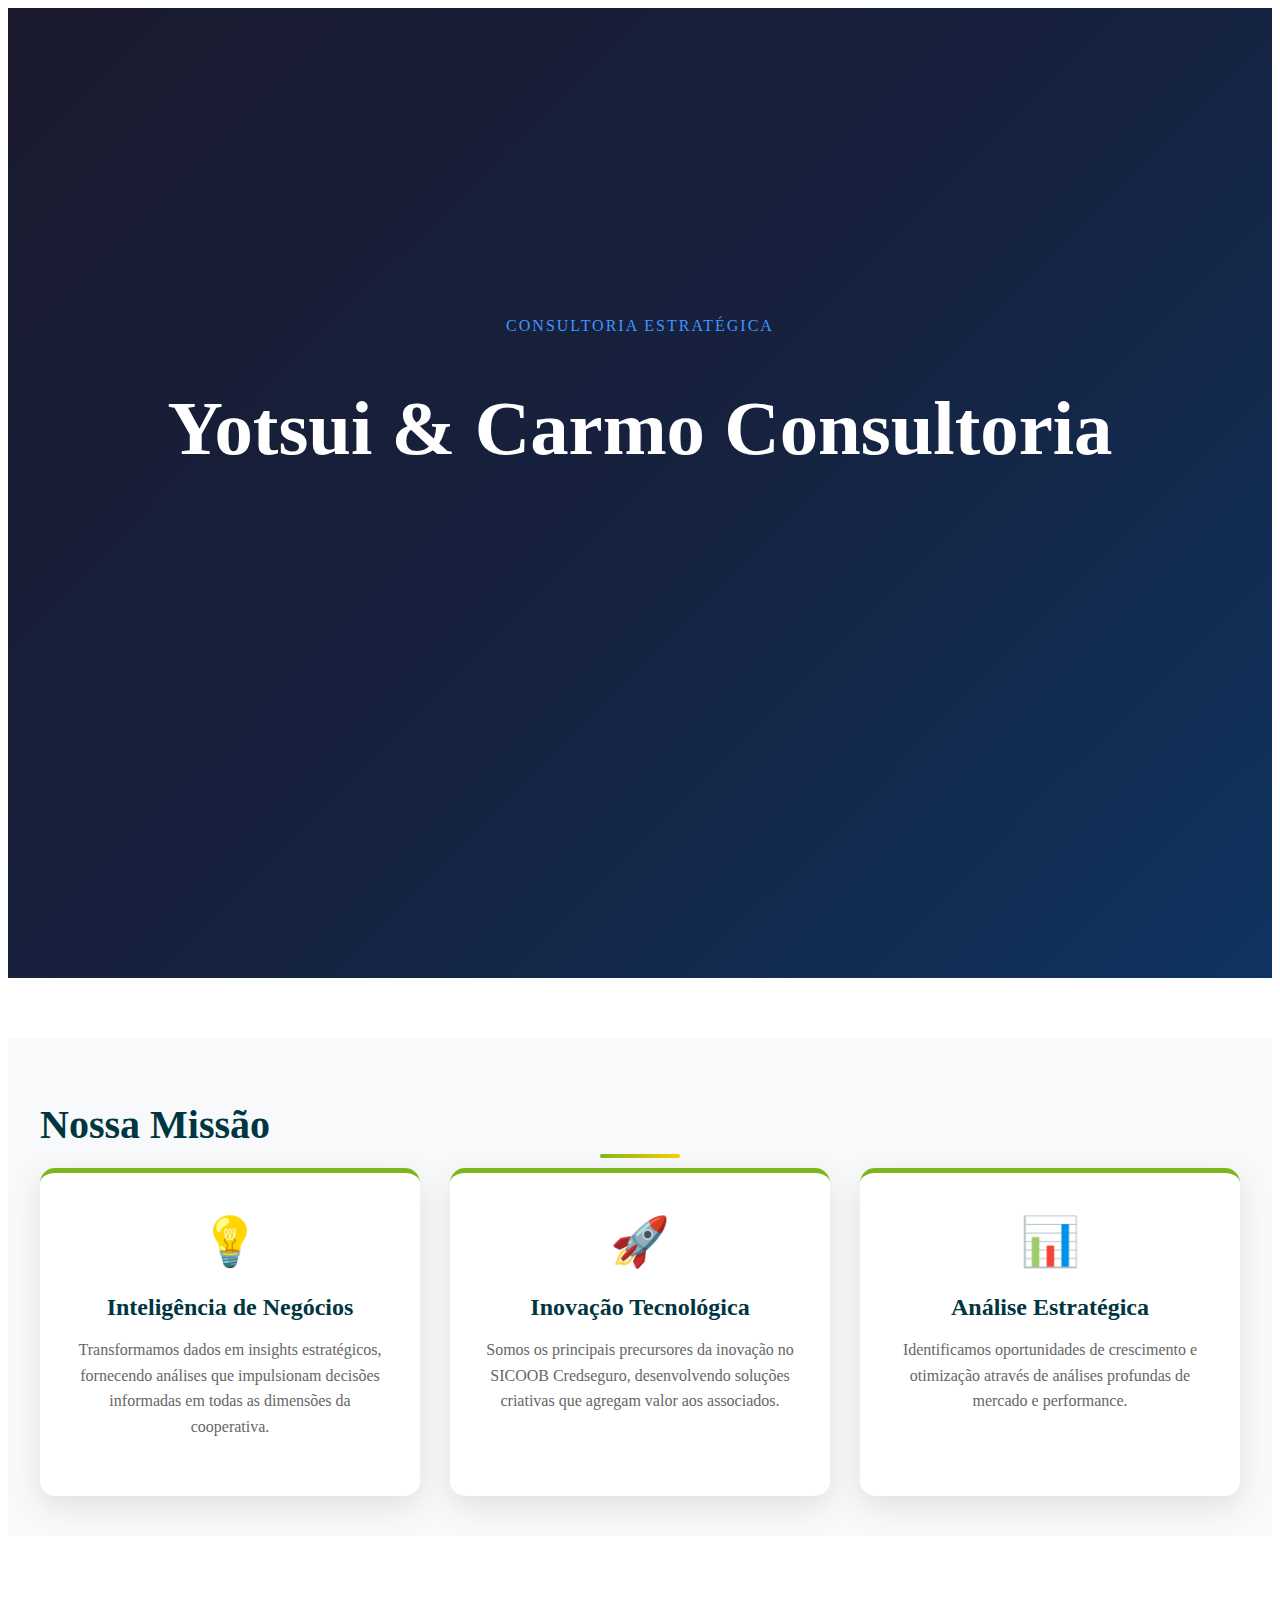
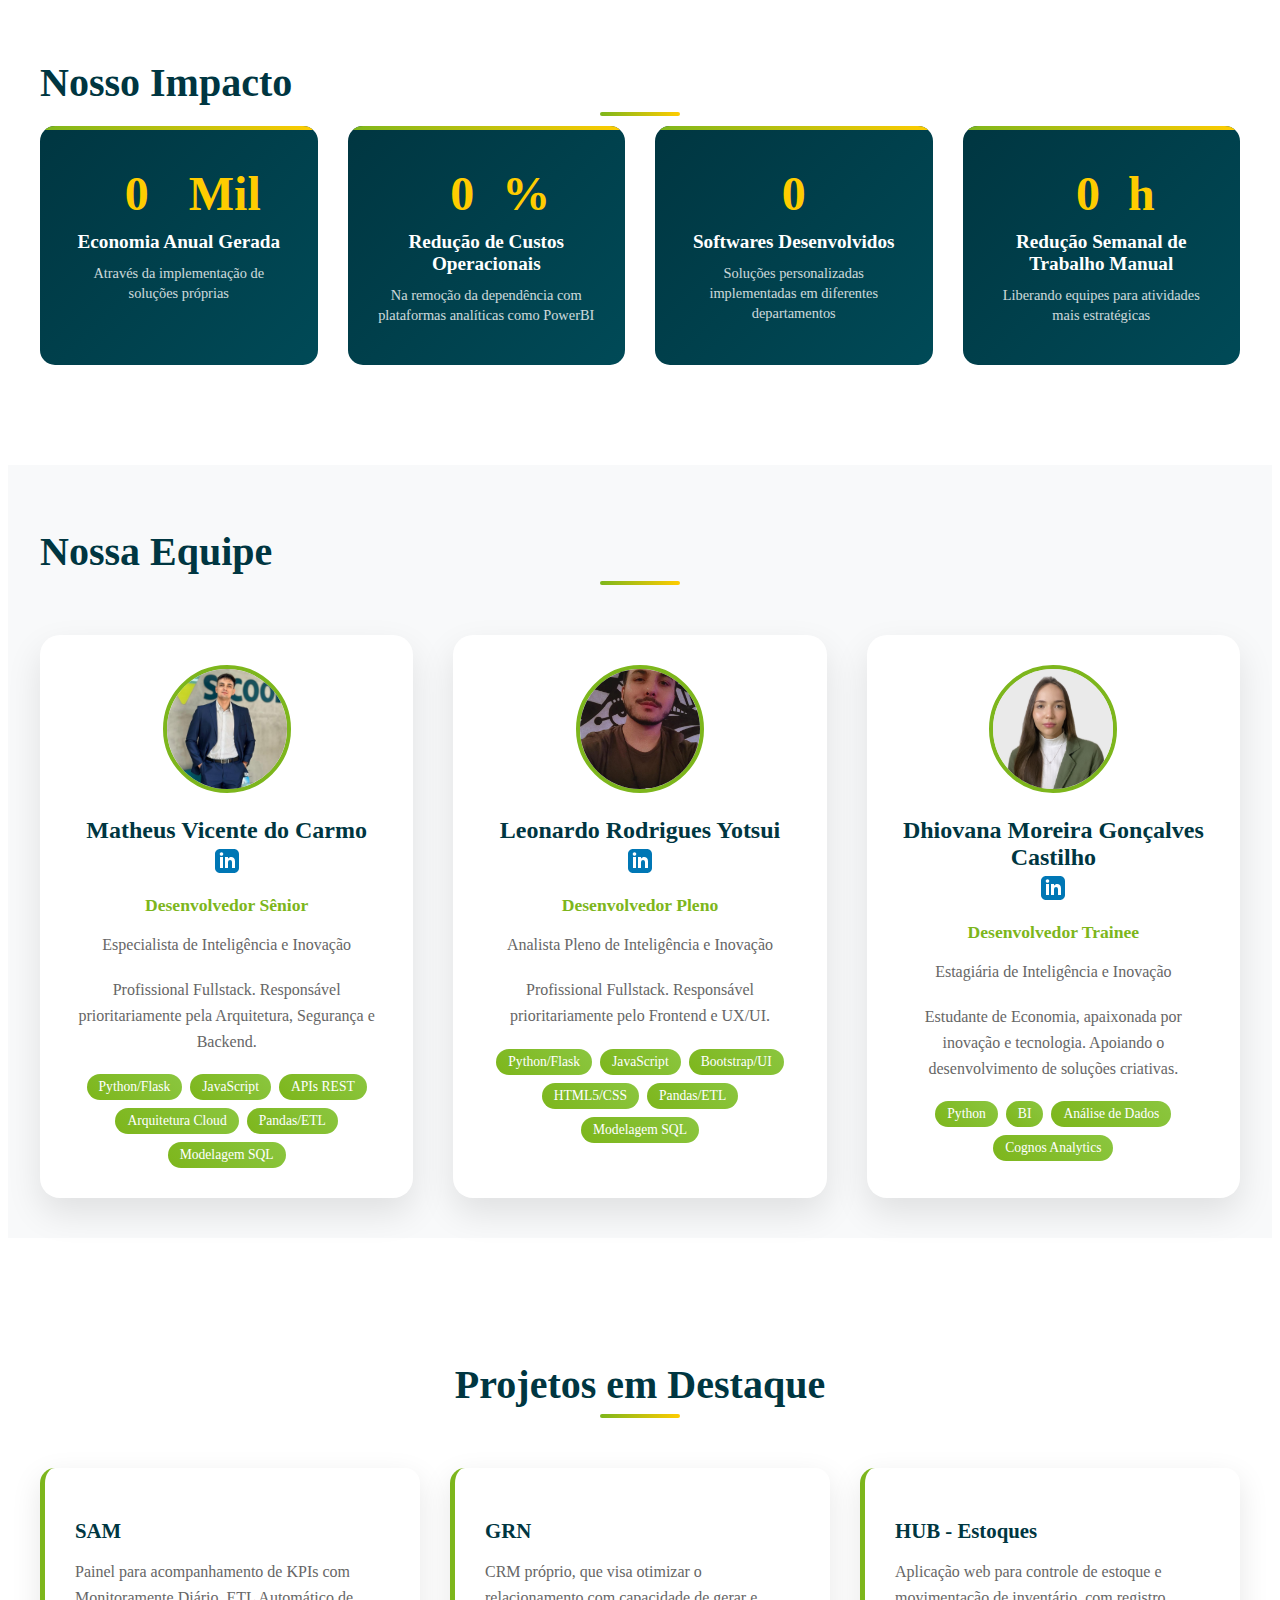
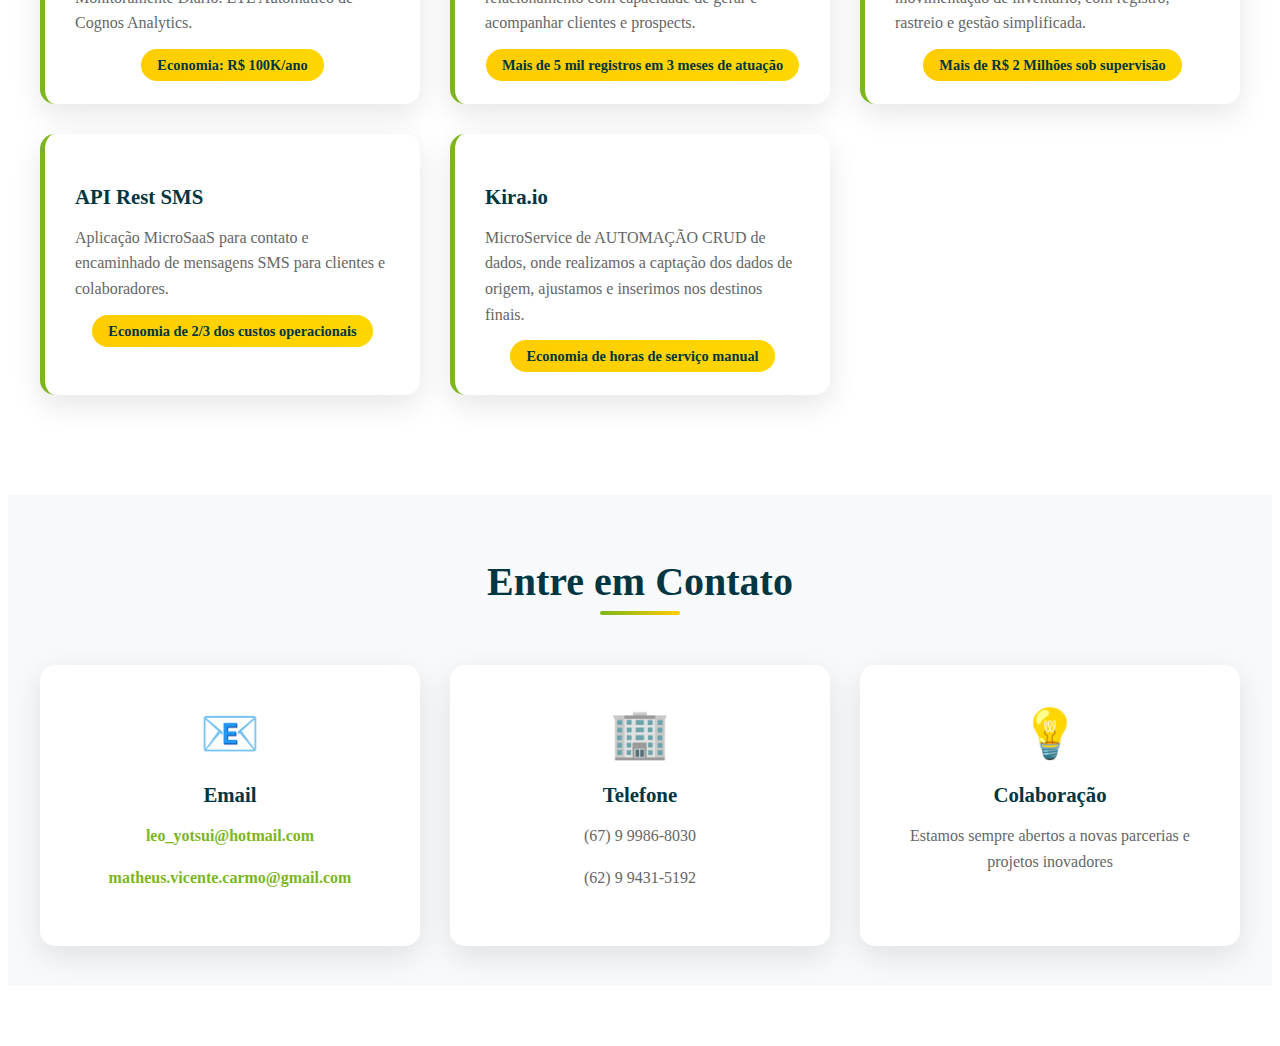
<file: index.html>
<!DOCTYPE html>
<html lang="pt-BR">
<head>
    <meta charset="UTF-8">
    <meta name="viewport" content="width=device-width, initial-scale=1.0">
    <title>Yotsui & Carmo Consultoria</title>
    <link rel="stylesheet" href="styles.css">
    <link rel="stylesheet" href="https://cdnjs.cloudflare.com/ajax/libs/font-awesome/6.4.0/css/all.min.css">
</head>
<body>
    <section class="hero">
        <div class="hero-content">
            <div class="company-logo">Consultoria Estratégica</div>
            <h1 class="hero-title">Yotsui & Carmo Consultoria</h1>
            <p class="hero-subtitle">Transformamos complexidade em clareza. Desenvolvemos soluções tecnológicas robustas que geram resultados mensuráveis para empresas que buscam excelência operacional.</p>   
        </div>
    </section>

    <section id="missao">
        <div class="container">
            <h2>Nossa Missão</h2>
            <div class="mission-grid">
                <div class="mission-card">
                    <div class="icon">💡</div>
                    <h3>Inteligência de Negócios</h3>
                    <p>Transformamos dados em insights estratégicos, fornecendo análises que impulsionam decisões informadas em todas as dimensões da cooperativa.</p>
                </div>
                <div class="mission-card">
                    <div class="icon">🚀</div>
                    <h3>Inovação Tecnológica</h3>
                    <p>Somos os principais precursores da inovação no SICOOB Credseguro, desenvolvendo soluções criativas que agregam valor aos associados.</p>
                </div>
                <div class="mission-card">
                    <div class="icon">📊</div>
                    <h3>Análise Estratégica</h3>
                    <p>Identificamos oportunidades de crescimento e otimização através de análises profundas de mercado e performance.</p>
                </div>
            </div>
        </div>
    </section>

    <section id="impacto">
        <div class="container">
            <h2>Nosso Impacto</h2>
            <div class="impact-stats">
                <div class="stat-card">
                    <div class="stat-number"><span class="count-animator">0</span> Mil</div>
                    <div class="stat-label">Economia Anual Gerada</div>
                    <div class="stat-description">Através da implementação de soluções próprias</div>
                </div>
                <div class="stat-card">
                    <div class="stat-number"><span class="count-animator">0</span>%</div>
                    <div class="stat-label">Redução de Custos Operacionais</div>
                    <div class="stat-description">Na remoção da dependência com plataformas analíticas como PowerBI</div>
                </div>
                <div class="stat-card">
                    <div class="stat-number"><span class="count-animator">0</span></div>
                    <div class="stat-label">Softwares Desenvolvidos</div>
                    <div class="stat-description">Soluções personalizadas implementadas em diferentes departamentos</div>
                </div>
                <div class="stat-card">
                    <div class="stat-number"><span class="count-animator">0</span>h</div>
                    <div class="stat-label">Redução Semanal de Trabalho Manual</div>
                    <div class="stat-description">Liberando equipes para atividades mais estratégicas</div>
                </div>
            </div>
        </div>
    </section>

    <section id="equipe">
        <div class="container">
            <h2>Nossa Equipe</h2>
            <div class="team-grid">
                <div class="team-member">
                    <div class="member-photo">
                        <img src="team/developer1.jpg" alt="Especialista Controladoria" onerror="this.src='[data-uri]'">
                    </div>
                    <div class="member-info">
                        <h3>Matheus Vicente do Carmo</h3>
                        <div class="social-links">
                            <a href="https://www.linkedin.com/in/matheusvdc/" 
                                target="_blank" 
                                aria-label="LinkedIn de Leonardo Rodrigues Yotsui">
                                <svg width="24" height="24" fill="#0077B5" viewBox="0 0 24 24">
                                    <path d="M19 0h-14c-2.761 0-5 2.239-5 5v14c0 2.761 2.239 5 5 5h14c2.762 0 5-2.239 5-5v-14c0-2.761-2.238-5-5-5zm-11 19h-3v-11h3v11zm-1.5-12.268c-.966 0-1.75-.79-1.75-1.764s.784-1.764 1.75-1.764 1.75.79 1.75 1.764-.783 1.764-1.75 1.764zm13.5 12.268h-3v-5.604c0-3.368-4-3.113-4 0v5.604h-3v-11h3v1.765c1.396-2.586 7-2.777 7 2.476v6.759z"/>
                                </svg>
                            </a>
                        </div>
                        <p class="role">Desenvolvedor Sênior</p>
                        <p class="description">Especialista de Inteligência e Inovação</p>
                        <p class="description">Profissional Fullstack. Responsável prioritariamente pela Arquitetura, Segurança e Backend.</p>
                        <div class="skills">
                            <span class="skill">Python/Flask</span>
                            <span class="skill">JavaScript</span>
                            <span class="skill">APIs REST</span>
                            <span class="skill">Arquitetura Cloud</span>
                            <span class="skill">Pandas/ETL</span>
                            <span class="skill">Modelagem SQL</span>
                        </div>
                    </div>
                </div>
                
                <div class="team-member">
                    <div class="member-photo">
                        <img src="team/developer2.jpeg" alt="Desenvolvedor" onerror="this.src='[data-uri]'">
                    </div>
                    <div class="member-info">
                        <h3>Leonardo Rodrigues Yotsui</h3>
                        <div class="social-links">
                            <a href="https://www.linkedin.com/in/leonardo-yotsui/" 
                                target="_blank" 
                                aria-label="LinkedIn de Leonardo Rodrigues Yotsui">
                                <svg width="24" height="24" fill="#0077B5" viewBox="0 0 24 24">
                                    <path d="M19 0h-14c-2.761 0-5 2.239-5 5v14c0 2.761 2.239 5 5 5h14c2.762 0 5-2.239 5-5v-14c0-2.761-2.238-5-5-5zm-11 19h-3v-11h3v11zm-1.5-12.268c-.966 0-1.75-.79-1.75-1.764s.784-1.764 1.75-1.764 1.75.79 1.75 1.764-.783 1.764-1.75 1.764zm13.5 12.268h-3v-5.604c0-3.368-4-3.113-4 0v5.604h-3v-11h3v1.765c1.396-2.586 7-2.777 7 2.476v6.759z"/>
                                </svg>
                            </a>
                        </div>
                        <p class="role">Desenvolvedor Pleno</p>
                        <p class="description">Analista Pleno de Inteligência e Inovação</p>
                        <p class="description">Profissional Fullstack. Responsável prioritariamente pelo Frontend e UX/UI.</p>
                        <div class="skills">
                            <span class="skill">Python/Flask</span>
                            <span class="skill">JavaScript</span>
                            <span class="skill">Bootstrap/UI</span>
                            <span class="skill">HTML5/CSS</span>
                            <span class="skill">Pandas/ETL</span>
                            <span class="skill">Modelagem SQL</span>
                        </div>


                    </div>
                </div>
                
                <div class="team-member">
                    <div class="member-photo">
                        <img src="team/trainee.jpeg" alt="Especialista Controladoria" onerror="this.src='[data-uri]'">
                    </div>
                    <div class="member-info">
                        <h3>Dhiovana Moreira Gonçalves Castilho</h3>
                        <div class="social-links">
                            <a href="https://www.linkedin.com/in/dhiovana-castilho-808b52359/" 
                                target="_blank" 
                                aria-label="LinkedIn de Leonardo Rodrigues Yotsui">
                                <svg width="24" height="24" fill="#0077B5" viewBox="0 0 24 24">
                                    <path d="M19 0h-14c-2.761 0-5 2.239-5 5v14c0 2.761 2.239 5 5 5h14c2.762 0 5-2.239 5-5v-14c0-2.761-2.238-5-5-5zm-11 19h-3v-11h3v11zm-1.5-12.268c-.966 0-1.75-.79-1.75-1.764s.784-1.764 1.75-1.764 1.75.79 1.75 1.764-.783 1.764-1.75 1.764zm13.5 12.268h-3v-5.604c0-3.368-4-3.113-4 0v5.604h-3v-11h3v1.765c1.396-2.586 7-2.777 7 2.476v6.759z"/>
                                </svg>
                            </a>
                        </div>
                        <p class="role">Desenvolvedor Trainee</p>
                        <p class="description">Estagiária de Inteligência e Inovação</p>
                        <p class="description">Estudante de Economia, apaixonada por inovação e tecnologia. Apoiando o desenvolvimento de soluções criativas.</p>
                        <div class="skills">
                            <span class="skill">Python</span>
                            <span class="skill">BI</span>
                            <span class="skill">Análise de Dados</span>
                            <span class="skill">Cognos Analytics</span>
                        </div>
                    </div>
                </div>
            </div>
        </div>
    </section>

    <section id="projetos-destaque">
        <div class="container">
            <div class="section-header">
                <h2>Projetos em Destaque</h2>
            </div>
            <div class="section-content">
                <div class="projects-grid">
                    <div class="project-card">
                        <h3>SAM</h3>
                        <p>Painel para acompanhamento de KPIs com Monitoramente Diário. ETL Automático de Cognos Analytics.</p>
                        <div class="project-impact">
                            <span class="impact-badge">Economia: R$ 100K/ano</span>
                        </div>
                    </div>
                    <div class="project-card">
                        <h3>GRN</h3>
                        <p>CRM próprio, que visa otimizar o relacionamento com capacidade de gerar e acompanhar clientes e prospects.</p>
                        <div class="project-impact">
                            <span class="impact-badge">Mais de 5 mil registros em 3 meses de atuação</span>
                        </div>
                    </div>
                    <div class="project-card">
                        <h3>HUB - Estoques</h3>
                        <p>Aplicação web para controle de estoque e movimentação de inventário, com registro, rastreio e gestão simplificada.</p>
                        <div class="project-impact">
                            <span class="impact-badge">Mais de R$ 2 Milhões sob supervisão</span>
                        </div>
                    </div>
                    <div class="project-card">
                        <h3> API Rest SMS</h3>
                        <p> Aplicação MicroSaaS para contato e encaminhado de mensagens SMS para clientes e colaboradores.</p>
                        <div class="project-impact">
                            <span class="impact-badge"> Economia de 2/3 dos custos operacionais</span>
                        </div>
                    </div>
                    <div class="project-card">
                        <h3> Kira.io </h3>
                        <p> MicroService de AUTOMAÇÃO CRUD de dados, onde realizamos a captação dos dados de origem, ajustamos e inserimos nos destinos finais.</p>
                        <div class="project-impact">
                            <span class="impact-badge"> Economia de horas de serviço manual </span>
                        </div>
                    </div>
                </div>
            </div>
        </div>
    </section>

    <section id="contato">
        <div class="container">
            <div class="section-header">
                <h2>Entre em Contato</h2>
            </div>
            <div class="section-content">
                <div class="contact-info">
                    <div class="contact-card">
                        <div class="contact-icon">📧</div>
                        <h3>Email</h3>
                        <p><a href="mailto:leo_yotsui@hotmail.com">leo_yotsui@hotmail.com</a></p>
                        <p><a href="mailto:matheus.vicente.carmo@gmail.com">matheus.vicente.carmo@gmail.com</a></p>
                    </div>
                    <div class="contact-card">
                        <div class="contact-icon">🏢</div>
                        <h3>Telefone</h3>
                        <p>(67) 9 9986-8030</p>
                        <p>(62) 9 9431-5192</p>
                    </div>
                    <div class="contact-card">
                        <div class="contact-icon">💡</div>
                        <h3>Colaboração</h3>
                        <p>Estamos sempre abertos a novas parcerias e projetos inovadores</p>
                    </div>
                </div>
            </div>
        </div>
    </section>

    <script>
        document.addEventListener('DOMContentLoaded', function() {
            // Values to count up to
            const impactValues = [500, 60, 5, 40];
            const impactElements = document.querySelectorAll('.count-animator');
            const statCards = document.querySelectorAll('.stat-card');
            
            // Add animation class when element comes into view
            const observer = new IntersectionObserver((entries) => {
                entries.forEach(entry => {
                    if (entry.isIntersecting) {
                        entry.target.classList.add('animated');
                    }
                });
            }, { threshold: 0.5 });
            
            // Observe each stat card
            statCards.forEach(card => {
                observer.observe(card);
            });
            
            // Function to animate counting
            function animateCount(element, targetValue, duration = 10000) {
                const startTime = performance.now();
                const startValue = 0;
                
                function updateCount(currentTime) {
                    const elapsedTime = currentTime - startTime;
                    const progress = Math.min(elapsedTime / duration, 1);
                    
                    // Ease out function for smoother animation
                    const easedProgress = 1 - Math.pow(1 - progress, 3);
                    
                    const currentValue = Math.floor(startValue + easedProgress * (targetValue - startValue));
                    
                    // Update the element
                    element.textContent = currentValue;
                    
                    if (progress < 1) {
                        requestAnimationFrame(updateCount);
                    }
                }
                
                requestAnimationFrame(updateCount);
            }
            
            // Animate each impact element when its card comes into view
            statCards.forEach((card, index) => {
                card.addEventListener('animationstart', () => {
                    animateCount(impactElements[index], impactValues[index]);
                });
            });
        });
    </script>
    <script>
        // Create data network visualization
        function createDataNodes() {
            const container = document.getElementById('dataNodes');
            const nodeCount = 15;
            
            for (let i = 0; i < nodeCount; i++) {
                // Create nodes
                const node = document.createElement('div');
                node.className = 'node';
                node.style.left = Math.random() * 100 + '%';
                node.style.top = Math.random() * 100 + '%';
                node.style.animationDelay = Math.random() * 3 + 's';
                container.appendChild(node);
                
                // Create connections
                if (i > 0 && Math.random() > 0.7) {
                    const connection = document.createElement('div');
                    connection.className = 'connection';
                    connection.style.left = Math.random() * 100 + '%';
                    connection.style.top = Math.random() * 100 + '%';
                    connection.style.width = Math.random() * 200 + 50 + 'px';
                    connection.style.transform = 'rotate(' + Math.random() * 360 + 'deg)';
                    connection.style.animationDelay = Math.random() * 4 + 's';
                    container.appendChild(connection);
                }
            }
        }

        // Initialize
        document.addEventListener('DOMContentLoaded', function() {
            createDataNodes();
        });

        // Smooth scroll for anchor links
        document.querySelectorAll('a[href^="#"]').forEach(anchor => {
            anchor.addEventListener('click', function (e) {
                e.preventDefault();
                const target = document.querySelector(this.getAttribute('href'));
                if (target) {
                    target.scrollIntoView({
                        behavior: 'smooth',
                        block: 'start'
                    });
                }
            });
        });
    </script>
</body>
</html>
</file>
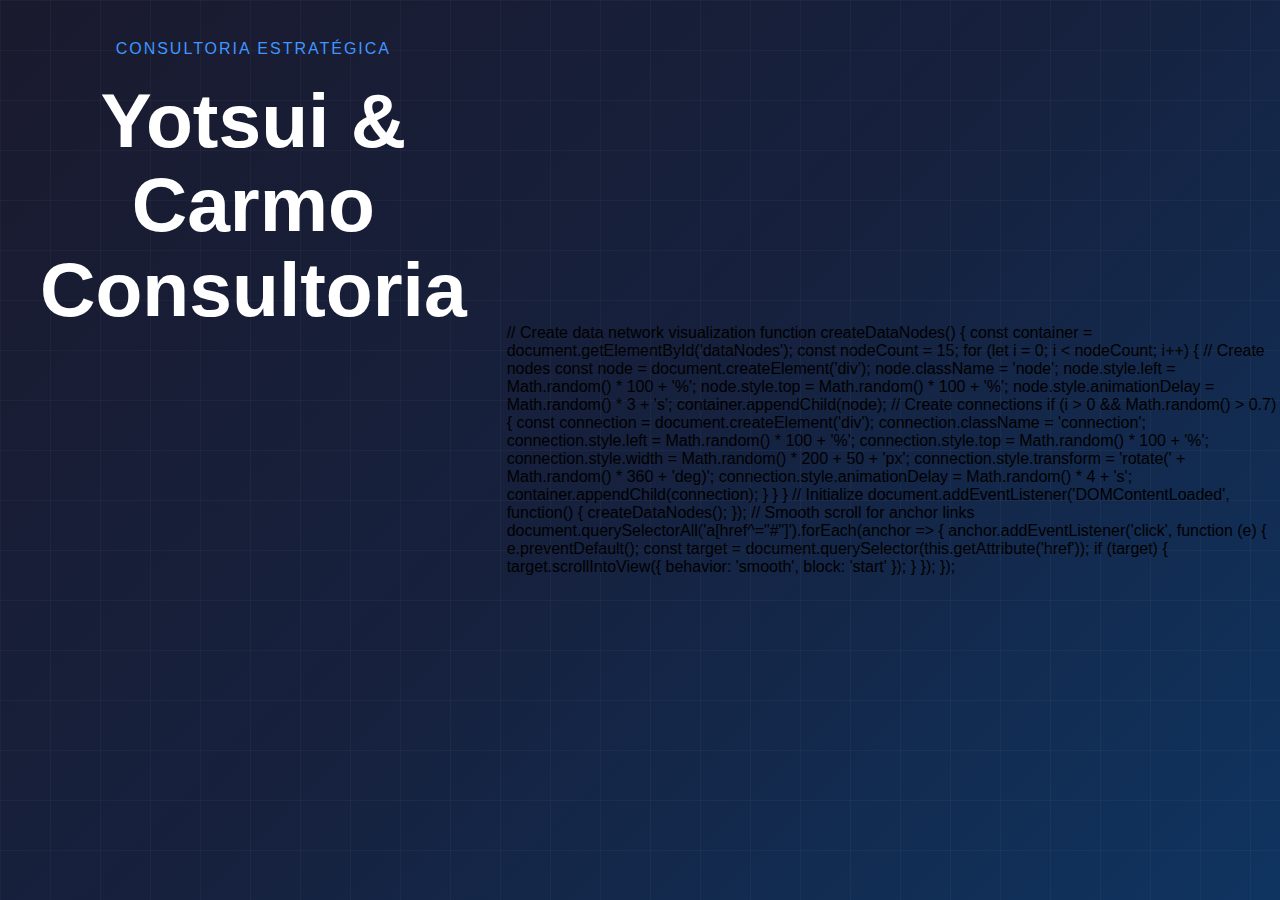
<file: example.html>
<!DOCTYPE html>
<html lang="pt-BR">
<head>
    <meta charset="UTF-8">
    <meta name="viewport" content="width=device-width, initial-scale=1.0">
    <title>Yotsui & Carmo Consultoria</title>
    <style>
        * {
            margin: 0;
            padding: 0;
            box-sizing: border-box;
        }

        body {
            font-family: 'Inter', -apple-system, BlinkMacSystemFont, sans-serif;
            overflow-x: hidden;
        }

        .hero {
            min-height: 100vh;
            background: linear-gradient(135deg, #1a1a2e 0%, #16213e 50%, #0f3460 100%);
            position: relative;
            display: flex;
            align-items: center;
            justify-content: center;
            overflow: hidden;
        }

        .grid-overlay {
            position: absolute;
            top: 0;
            left: 0;
            width: 100%;
            height: 100%;
            background-image: 
                linear-gradient(rgba(255,255,255,0.03) 1px, transparent 1px),
                linear-gradient(90deg, rgba(255,255,255,0.03) 1px, transparent 1px);
            background-size: 50px 50px;
            animation: gridMove 20s linear infinite;
        }

        @keyframes gridMove {
            0% { transform: translate(0, 0); }
            100% { transform: translate(50px, 50px); }
        }

        .data-nodes {
            position: absolute;
            top: 0;
            left: 0;
            width: 100%;
            height: 100%;
            pointer-events: none;
        }

        .node {
            position: absolute;
            width: 3px;
            height: 3px;
            background: rgba(64, 150, 255, 0.6);
            border-radius: 50%;
            animation: pulse 3s ease-in-out infinite;
        }

        .connection {
            position: absolute;
            height: 1px;
            background: linear-gradient(90deg, transparent, rgba(64, 150, 255, 0.3), transparent);
            animation: dataFlow 4s linear infinite;
        }

        @keyframes pulse {
            0%, 100% { opacity: 0.4; transform: scale(1); }
            50% { opacity: 1; transform: scale(1.5); }
        }

        @keyframes dataFlow {
            0% { opacity: 0; transform: scaleX(0); }
            50% { opacity: 1; transform: scaleX(1); }
            100% { opacity: 0; transform: scaleX(0); }
        }

        .hero-content {
            text-align: center;
            color: white;
            max-width: 1200px;
            width: 100%;
            padding: 0 40px;
            z-index: 10;
        }

        .company-logo {
            font-size: 1rem;
            font-weight: 500;
            color: #4096ff;
            margin-bottom: 20px;
            letter-spacing: 2px;
            text-transform: uppercase;
        }

        .hero-title {
            font-size: clamp(3rem, 6vw, 5rem);
            font-weight: 700;
            margin-bottom: 30px;
            line-height: 1.1;
            color: #ffffff;
        }

        .hero-subtitle {
            font-size: 1.4rem;
            font-weight: 400;
            margin-bottom: 50px;
            line-height: 1.6;
            color: #b8c6db;
            opacity: 0;
            animation: fadeInUp 1s ease-out 0.5s forwards;
            max-width: 800px;
            margin-left: auto;
            margin-right: auto;
        }

        @keyframes fadeInUp {
            from { opacity: 0; transform: translateY(20px); }
            to { opacity: 1; transform: translateY(0); }
        }

        .expertise-list {
            list-style: none;
            margin-bottom: 60px;
            opacity: 0;
            animation: fadeInUp 1s ease-out 1s forwards;
            display: flex;
            justify-content: center;
            flex-wrap: wrap;
            gap: 30px;
            max-width: 900px;
            margin-left: auto;
            margin-right: auto;
        }

        .expertise-list li {
            background: rgba(64, 150, 255, 0.1);
            border: 1px solid rgba(64, 150, 255, 0.3);
            padding: 15px 25px;
            border-radius: 8px;
            font-size: 1rem;
            color: #e8f4fd;
            font-weight: 500;
            transition: all 0.3s ease;
            cursor: pointer;
        }

        .expertise-list li:hover {
            background: rgba(64, 150, 255, 0.2);
            transform: translateY(-3px);
            box-shadow: 0 8px 20px rgba(64, 150, 255, 0.2);
        }

        .cta-section {
            opacity: 0;
            animation: fadeInUp 1s ease-out 1.5s forwards;
        }

        .btn {
            display: inline-block;
            padding: 16px 32px;
            margin-right: 20px;
            border: none;
            border-radius: 6px;
            font-size: 1rem;
            font-weight: 600;
            text-decoration: none;
            cursor: pointer;
            transition: all 0.3s ease;
            text-transform: uppercase;
            letter-spacing: 1px;
        }

        .btn-primary {
            background: #4096ff;
            color: white;
            box-shadow: 0 4px 15px rgba(64, 150, 255, 0.3);
        }

        .btn-primary:hover {
            background: #1677ff;
            transform: translateY(-2px);
            box-shadow: 0 8px 25px rgba(64, 150, 255, 0.4);
        }

        .btn-secondary {
            background: transparent;
            color: #4096ff;
            border: 2px solid #4096ff;
        }

        .btn-secondary:hover {
            background: #4096ff;
            color: white;
            transform: translateY(-2px);
        }

        .content-right {
            position: relative;
        }

        .dashboard-mockup {
            background: rgba(255, 255, 255, 0.05);
            backdrop-filter: blur(10px);
            border: 1px solid rgba(255, 255, 255, 0.1);
            border-radius: 12px;
            padding: 30px;
            height: 400px;
            position: relative;
            overflow: hidden;
        }

        .dashboard-header {
            display: flex;
            justify-content: between;
            align-items: center;
            margin-bottom: 30px;
            padding-bottom: 15px;
            border-bottom: 1px solid rgba(255, 255, 255, 0.1);
        }

        .dashboard-title {
            color: white;
            font-size: 1.1rem;
            font-weight: 600;
        }

        .dashboard-metrics {
            display: grid;
            grid-template-columns: 1fr 1fr;
            gap: 20px;
            margin-bottom: 30px;
        }

        .metric-card {
            background: rgba(64, 150, 255, 0.1);
            border: 1px solid rgba(64, 150, 255, 0.2);
            border-radius: 8px;
            padding: 20px;
            text-align: center;
        }

        .metric-value {
            font-size: 2rem;
            font-weight: 700;
            color: #4096ff;
            margin-bottom: 5px;
            animation: countUp 2s ease-out;
        }

        .metric-label {
            font-size: 0.9rem;
            color: #b8c6db;
            text-transform: uppercase;
            letter-spacing: 1px;
        }

        @keyframes countUp {
            from { opacity: 0; transform: scale(0.5); }
            to { opacity: 1; transform: scale(1); }
        }

        .chart-area {
            height: 120px;
            position: relative;
            background: rgba(0, 0, 0, 0.2);
            border-radius: 6px;
            overflow: hidden;
        }

        .chart-line {
            position: absolute;
            bottom: 0;
            width: 100%;
            height: 2px;
            background: linear-gradient(90deg, #4096ff, #1677ff, #4096ff);
            animation: chartGrow 3s ease-in-out infinite;
        }

        @keyframes chartGrow {
            0%, 100% { height: 20%; }
            25% { height: 60%; }
            50% { height: 80%; }
            75% { height: 40%; }
        }

        .floating-elements {
            position: absolute;
            top: -50px;
            right: -50px;
            width: 200px;
            height: 200px;
            border: 1px solid rgba(64, 150, 255, 0.2);
            border-radius: 50%;
            animation: rotate 30s linear infinite;
        }

        .floating-elements:before {
            content: '';
            position: absolute;
            top: 50px;
            left: 50px;
            width: 100px;
            height: 100px;
            border: 1px solid rgba(64, 150, 255, 0.3);
            border-radius: 50%;
        }

        @keyframes rotate {
            0% { transform: rotate(0deg); }
            100% { transform: rotate(360deg); }
        }

        @media (max-width: 768px) {
            .hero-content {
                padding: 0 20px;
            }
            
            .btn {
                display: block;
                margin: 10px auto;
                text-align: center;
                max-width: 250px;
            }
            
            .expertise-list {
                flex-direction: column;
                align-items: center;
            }
            
            .expertise-list li {
                width: 100%;
                max-width: 300px;
                text-align: center;
            }
        }
    </style>
</head>
<body>
    <section class="hero">
        <div class="grid-overlay"></div>
        <div class="data-nodes" id="dataNodes"></div>
        
        <div class="hero-content">
            <div class="company-logo">Consultoria Estratégica</div>
            <h1 class="hero-title">Yotsui & Carmo Consultoria</h1>
            <p class="hero-subtitle">Transformamos complexidade em clareza. Desenvolvemos soluções tecnológicas robustas que geram resultados mensuráveis para empresas que buscam excelência operacional.</p>
            
            <ul class="expertise-list">
                <li>Desenvolvimento de Software</li>
                <li>Business Intelligence</li>
                <li>Análise de Dados</li>
                <li>Automação de Processos</li>
            </ul>
            
        </div>
    </secti

    <script>
        // Create data network visualization
        function createDataNodes() {
            const container = document.getElementById('dataNodes');
            const nodeCount = 15;
            
            for (let i = 0; i < nodeCount; i++) {
                // Create nodes
                const node = document.createElement('div');
                node.className = 'node';
                node.style.left = Math.random() * 100 + '%';
                node.style.top = Math.random() * 100 + '%';
                node.style.animationDelay = Math.random() * 3 + 's';
                container.appendChild(node);
                
                // Create connections
                if (i > 0 && Math.random() > 0.7) {
                    const connection = document.createElement('div');
                    connection.className = 'connection';
                    connection.style.left = Math.random() * 100 + '%';
                    connection.style.top = Math.random() * 100 + '%';
                    connection.style.width = Math.random() * 200 + 50 + 'px';
                    connection.style.transform = 'rotate(' + Math.random() * 360 + 'deg)';
                    connection.style.animationDelay = Math.random() * 4 + 's';
                    container.appendChild(connection);
                }
            }
        }

        // Initialize
        document.addEventListener('DOMContentLoaded', function() {
            createDataNodes();
        });

        // Smooth scroll for anchor links
        document.querySelectorAll('a[href^="#"]').forEach(anchor => {
            anchor.addEventListener('click', function (e) {
                e.preventDefault();
                const target = document.querySelector(this.getAttribute('href'));
                if (target) {
                    target.scrollIntoView({
                        behavior: 'smooth',
                        block: 'start'
                    });
                }
            });
        });
    </script>
</body>
</html>
</file>
<file: styles.css>
/* Enhanced About Page Styles */

/* Container and Layout */
.container {
    max-width: 1200px;
    margin: 0 auto;
    padding: 0 20px;
    display: flex;
    flex-direction: column; /* Ensures vertical stacking */
}

/* Section Header Styling */
.section-header {
    width: 100%;
    text-align: center;
    margin-bottom: 40px;
}

/* Section Content Styling */
.section-content {
    width: 100%;
}

/* Hero Section */
.hero {
    min-height: 100vh;
    background: linear-gradient(135deg, #1a1a2e 0%, #16213e 50%, #0f3460 100%);
    position: relative;
    display: flex;
    align-items: center;
    justify-content: center;
    overflow: hidden;
}

.grid-overlay {
    position: absolute;
    top: 0;
    left: 0;
    width: 100%;
    height: 100%;
    background-image: 
        linear-gradient(rgba(255,255,255,0.03) 1px, transparent 1px),
        linear-gradient(90deg, rgba(255,255,255,0.03) 1px, transparent 1px);
    background-size: 50px 50px;
    animation: gridMove 20s linear infinite;
}

@keyframes gridMove {
    0% { transform: translate(0, 0); }
    100% { transform: translate(50px, 50px); }
}

.data-nodes {
    position: absolute;
    top: 0;
    left: 0;
    width: 100%;
    height: 100%;
    pointer-events: none;
}

.node {
    position: absolute;
    width: 3px;
    height: 3px;
    background: rgba(64, 150, 255, 0.6);
    border-radius: 50%;
    animation: pulse 3s ease-in-out infinite;
}

.connection {
    position: absolute;
    height: 1px;
    background: linear-gradient(90deg, transparent, rgba(64, 150, 255, 0.3), transparent);
    animation: dataFlow 4s linear infinite;
}

@keyframes pulse {
    0%, 100% { opacity: 0.4; transform: scale(1); }
    50% { opacity: 1; transform: scale(1.5); }
}

@keyframes dataFlow {
    0% { opacity: 0; transform: scaleX(0); }
    50% { opacity: 1; transform: scaleX(1); }
    100% { opacity: 0; transform: scaleX(0); }
}

.hero-content {
    text-align: center;
    color: white;
    max-width: 1200px;
    width: 100%;
    padding: 0 40px;
    z-index: 10;
}

.company-logo {
    font-size: 1rem;
    font-weight: 500;
    color: #4096ff;
    margin-bottom: 20px;
    letter-spacing: 2px;
    text-transform: uppercase;
}

.hero-title {
    font-size: clamp(3rem, 6vw, 5rem);
    font-weight: 700;
    margin-bottom: 30px;
    line-height: 1.1;
    color: #ffffff;
}

.hero-subtitle {
    font-size: 1.4rem;
    font-weight: 400;
    margin-bottom: 50px;
    line-height: 1.6;
    color: #b8c6db;
    opacity: 0;
    animation: fadeInUp 1s ease-out 0.5s forwards;
    max-width: 800px;
    margin-left: auto;
    margin-right: auto;
}

@keyframes fadeInUp {
    from { opacity: 0; transform: translateY(20px); }
    to { opacity: 1; transform: translateY(0); }
}

.expertise-list {
    list-style: none;
    margin-bottom: 60px;
    opacity: 0;
    animation: fadeInUp 1s ease-out 1s forwards;
    display: flex;
    justify-content: center;
    flex-wrap: wrap;
    gap: 30px;
    max-width: 900px;
    margin-left: auto;
    margin-right: auto;
}

.expertise-list li {
    background: rgba(64, 150, 255, 0.1);
    border: 1px solid rgba(64, 150, 255, 0.3);
    padding: 15px 25px;
    border-radius: 8px;
    font-size: 1rem;
    color: #e8f4fd;
    font-weight: 500;
    transition: all 0.3s ease;
    cursor: pointer;
}

.expertise-list li:hover {
    background: rgba(64, 150, 255, 0.2);
    transform: translateY(-3px);
    box-shadow: 0 8px 20px rgba(64, 150, 255, 0.2);
}

@media (max-width: 768px) {
    .hero-content {
        padding: 0 20px;
    }
    
    .expertise-list {
        flex-direction: column;
        align-items: center;
    }
    
    .expertise-list li {
        width: 100%;
        max-width: 300px;
        text-align: center;
    }
}

/* Section Padding Adjustment */
section {
    margin-bottom: 60px;
    padding: 30px 0 40px; /* Redistributed padding */
}

section:nth-child(even) {
    background-color: #f8f9fa;
}

/* Títulos */
h2 {
    color: #003641;
    font-size: 2.5rem;
    margin-bottom: 20px;
    position: relative;
    font-weight: 700;
}

h2::after {
    content: '';
    position: absolute;
    bottom: -10px;
    left: 50%;
    transform: translateX(-50%);
    width: 80px;
    height: 4px;
    background: linear-gradient(90deg, #7DB61C, #FFCC00);
    border-radius: 2px;
}

/* Mission Cards */
.mission-grid {
    display: grid;
    grid-template-columns: repeat(3, 1fr);
    gap: 30px;
}

.mission-card {
    background: white;
    padding: 40px 30px;
    border-radius: 15px;
    text-align: center;
    box-shadow: 0 10px 30px rgba(0,0,0,0.1);
    transition: transform 0.3s ease, box-shadow 0.3s ease;
    border-top: 5px solid #7DB61C;
}

.mission-card:hover {
    transform: translateY(-10px);
    box-shadow: 0 20px 40px rgba(0,0,0,0.15);
}

.mission-card .icon {
    font-size: 3rem;
    margin-bottom: 20px;
}

.mission-card h3 {
    color: #003641;
    font-size: 1.5rem;
    margin-bottom: 15px;
    font-weight: 600;
}

.mission-card p {
    color: #666;
    line-height: 1.6;
    font-size: 1rem;
}

/* Impact Statistics */
.impact-stats {
    display: grid;
    grid-template-columns: repeat(4, 1fr);
    gap: 30px;
}

.stat-card {
    background: linear-gradient(135deg, #003641, #004a57);
    color: white;
    padding: 40px 30px;
    border-radius: 15px;
    text-align: center;
    position: relative;
    overflow: hidden;
}

.stat-card::before {
    content: '';
    position: absolute;
    top: 0;
    left: 0;
    right: 0;
    height: 4px;
    background: linear-gradient(90deg, #7DB61C, #FFCC00);
}

.stat-number {
    font-size: 3rem;
    font-weight: 700;
    margin-bottom: 10px;
    color: #FFCC00;
}

.stat-label {
    font-size: 1.2rem;
    font-weight: 600;
    margin-bottom: 10px;
}

.stat-description {
    font-size: 0.9rem;
    opacity: 0.8;
    line-height: 1.4;
}

/* Team Section */
.team-grid {
    display: grid;
    grid-template-columns: repeat(3, 1fr);
    gap: 40px;
    margin-top: 40px;
}

.team-member {
    background: white;
    border-radius: 20px;
    padding: 30px;
    box-shadow: 0 15px 35px rgba(0,0,0,0.1);
    text-align: center;
    transition: transform 0.3s ease;
}

.team-member:hover {
    transform: translateY(-5px);
}

.member-photo {
    width: 120px;
    height: 120px;
    margin: 0 auto 0px;
    border-radius: 50%;
    overflow: hidden;
    border: 4px solid #7DB61C;
    background: #f0f0f0;
    color: #003641;
    font-size: 2rem;
}

.member-photo img {
    width: 100%;
    height: 100%;
    object-fit: cover;
}

.member-info h3 {
    color: #003641;
    font-size: 1.5rem;
    margin-bottom: 5px;
    font-weight: 600;
}

.role {
    color: #7DB61C;
    font-weight: 600;
    font-size: 1.1rem;
    margin-bottom: 15px;
}

.description {
    color: #666;
    line-height: 1.6;
    margin-bottom: 20px;
}

.skills {
    display: flex;
    flex-wrap: wrap;
    justify-content: center;
    gap: 8px;
}

.skill {
    background: linear-gradient(45deg, #7DB61C, #8BC63F);
    color: white;
    padding: 5px 12px;
    border-radius: 20px;
    font-size: 0.85rem;
    font-weight: 500;
}


/* Technology Section */
.tech-grid {
    display: grid;
    grid-template-columns: repeat(4, 1fr);
    gap: 30px;
}


.tech-category {
    background: white;
    padding: 30px;
    border-radius: 15px;
    box-shadow: 0 8px 25px rgba(0,0,0,0.1);
}

.tech-category h3 {
    color: #003641;
    font-size: 1.3rem;
    margin-bottom: 20px;
    font-weight: 600;
    text-align: center;
}

.tech-items {
    display: flex;
    flex-wrap: wrap;
    gap: 10px;
}

.tech-item {
    background: #f8f9fa;
    color: #003641;
    padding: 8px 15px;
    border-radius: 25px;
    font-size: 0.9rem;
    font-weight: 500;
    border: 2px solid #e9ecef;
    transition: all 0.3s ease;
}

.tech-item:hover {
    background: #7DB61C;
    color: white;
    border-color: #7DB61C;
}

/* Projects Section */
.projects-grid {
    display: grid;
    grid-template-columns: repeat(3, 2fr);
    gap: 30px;
}

.project-card {
    background: white;
    padding: 30px;
    border-radius: 15px;
    box-shadow: 0 10px 30px rgba(0,0,0,0.1);
    transition: transform 0.3s ease;
    border-left: 5px solid #7DB61C;
}

.project-card:hover {
    transform: translateY(-5px);
}

.project-card h3 {
    color: #003641;
    font-size: 1.3rem;
    margin-bottom: 15px;
    font-weight: 600;
}

.project-card p {
    color: #666;
    line-height: 1.6;
    margin-bottom: 20px;
}

.project-impact {
    text-align: center;
}

.impact-badge {
    background: linear-gradient(45deg, #FFCC00, #FFD700);
    color: #003641;
    padding: 8px 16px;
    border-radius: 25px;
    font-weight: 600;
    font-size: 0.9rem;
}

/* Contact Section */
.contact-info {
    display: grid;
    grid-template-columns: repeat(3, 1fr);
    gap: 30px;
}

.contact-card {
    background: white;
    padding: 40px 30px;
    border-radius: 15px;
    text-align: center;
    box-shadow: 0 10px 30px rgba(0,0,0,0.1);
    transition: transform 0.3s ease;
}

.contact-card:hover {
    transform: translateY(-5px);
}

.contact-icon {
    font-size: 3rem;
    margin-bottom: 20px;
}

.contact-card h3 {
    color: #003641;
    font-size: 1.3rem;
    margin-bottom: 15px;
    font-weight: 600;
}

.contact-card p {
    color: #666;
    line-height: 1.6;
}

.contact-card a {
    color: #7DB61C;
    text-decoration: none;
    font-weight: 600;
    transition: color 0.3s ease;
}

.contact-card a:hover {
    color: #003641;
}


/* Animation for stats */
@keyframes count-up {
    from { opacity: 0; transform: translateY(20px); }
    to { opacity: 1; transform: translateY(0); }
}

.stat-card.animated .stat-number {
    animation: count-up 1s ease-out forwards;
}

.count-animator {
    display: inline-block;
    min-width: 80px;
}

/* Responsividade */
@media (max-width: 1200px) {
    .impact-stats,
    .tech-grid {
        grid-template-columns: repeat(2, 1fr);
    }
}

@media (max-width: 768px) {
    .mission-grid,
    .impact-stats,
    .team-grid,
    .tech-grid,
    .projects-grid,
    .contact-info {
        grid-template-columns: 1fr;
    }
    .hero-content h1 {
        font-size: 2rem;
    }
    
    .hero-subtitle {
        font-size: 1.1rem;
    }
    
    h2 {
        font-size: 2rem;
        margin-bottom: 25px;
    }
    
    h2::after {
        margin-top: 10px;
    }
    
    .container {
        padding: 0 15px;
    }
    
    section {
        padding: 30px 0;
        margin-bottom: 40px;
    }
    
    .mission-grid,
    .impact-stats,
    .team-grid,
    .tech-grid,
    .projects-grid,
    .contact-info {
        grid-template-columns: 1fr;
        gap: 20px;
    }
    
    .stat-number {
        font-size: 2.5rem;
    }
    
    .mission-card,
    .stat-card,
    .team-member,
    .tech-category,
    .project-card,
    .contact-card {
        padding: 25px 20px;
    }
}

@media (max-width: 480px) {
    .hero-content h1 {
        font-size: 1.5rem;
    }
    
    h2 {
        font-size: 1.8rem;
    }
    
    .stat-number {
        font-size: 2rem;
    }
}
</file>
